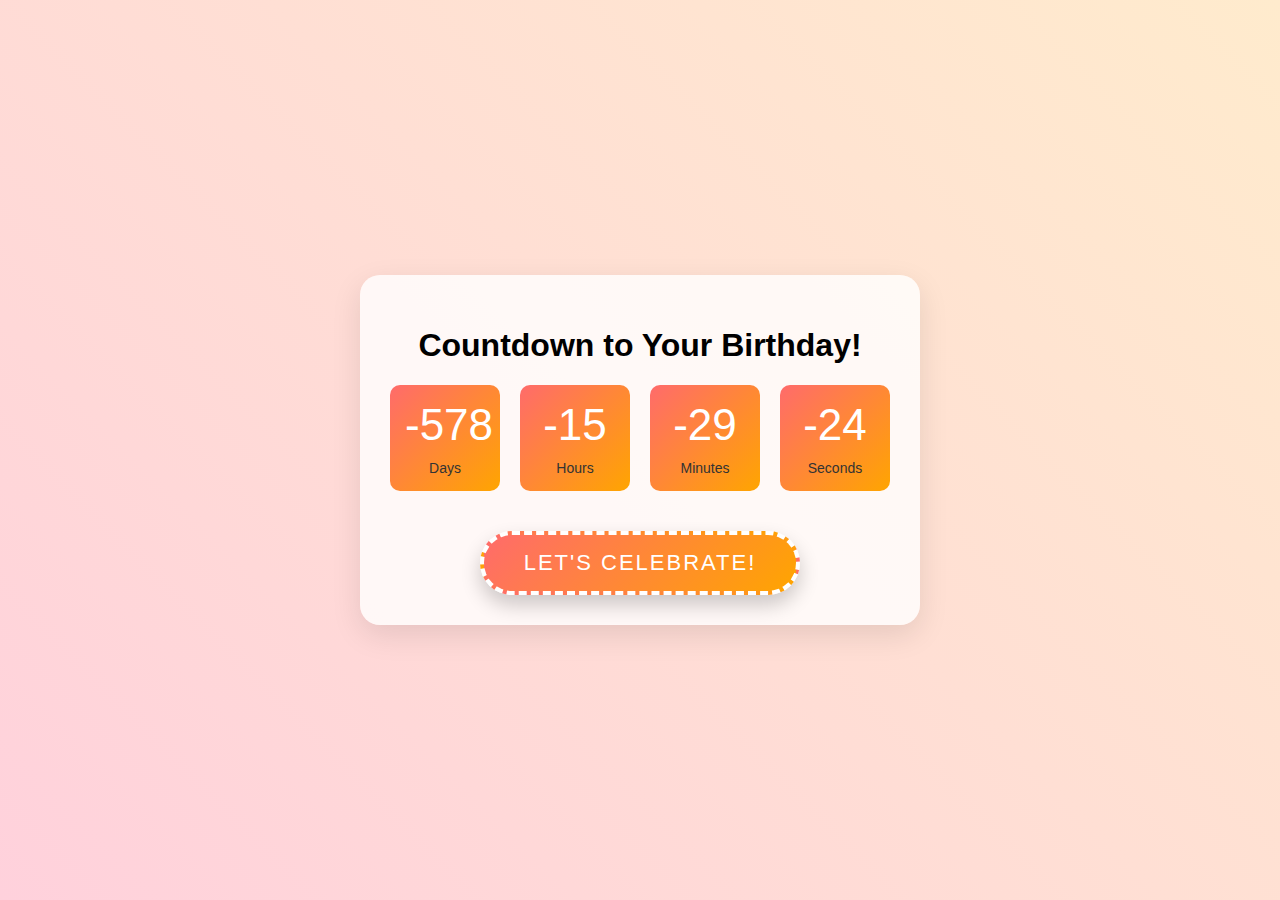
<file: index.html>
<!DOCTYPE html>
<html lang="en">
  <head>
    <meta charset="UTF-8" />
    <meta name="viewport" content="width=device-width, initial-scale=1.0" />
    <title>Happy Birthday!!! :)</title>
    <link rel="shortcut icon" type="image/png" href="img/favicon.png" />
    <style>
      body {
        display: flex;
        justify-content: center;
        align-items: center;
        height: 100vh;
        margin: 0;
        background: linear-gradient(45deg, #ffd1dc, #ffebcd);
        font-family: "Arial", sans-serif;
        text-align: center;
        overflow: hidden;
      }
      .birthday-container {
        background: rgba(255, 255, 255, 0.8);
        border-radius: 20px;
        padding: 30px;
        box-shadow: 0 10px 30px rgba(0, 0, 0, 0.1);
        width: 100%;
        max-width: 500px;
      }
      #countdown {
        display: flex;
        justify-content: center;
        gap: 20px;
        margin-bottom: 20px;
      }
      .countdown-item {
        background: linear-gradient(135deg, #ff6b6b, #ffa500);
        color: white;
        font-size: 44px;
        padding: 15px;
        border-radius: 10px;
        min-width: 80px;
      }
      .countdown-label {
        margin-top: 10px;
        font-size: 14px;
        color: #333;
      }
      .birthday-button {
        position: relative;
        padding: 15px 40px;
        font-size: 22px;
        color: white;
        background: linear-gradient(135deg, #ff6b6b, #ffa500);
        border: 4px dashed #ffffff;
        border-radius: 50px;
        cursor: pointer;
        overflow: hidden;
        transition: all 0.3s ease;
        box-shadow: 0 10px 20px rgba(0, 0, 0, 0.2);
        text-transform: uppercase;
        letter-spacing: 2px;
        margin-top: 20px;
      }
      .birthday-button:hover {
        transform: scale(1.1);
        box-shadow: 0 15px 30px rgba(0, 0, 0, 0.3);
      }
      .birthday-button:active {
        transform: scale(0.95);
      }
      .confetti {
        position: absolute;
        width: 10px;
        height: 10px;
        background-color: #fff;
        pointer-events: none;
        animation: fall 3s linear;
      }
      #transition-overlay {
        position: fixed;
        bottom: 0;
        left: 0;
        width: 0;
        height: 0;
        background-color: #ee9ca7; /* Sesuaikan warna pink agar menyerupai latar belakang */
        z-index: 1000;
        transition: all 0.8s cubic-bezier(0.77, 0, 0.175, 1);
        transform-origin: bottom left;
      }
      @keyframes fall {
        to {
          transform: translateY(100vh) rotate(360deg);
        }
      }
    </style>
  </head>
  <body>
    <div id="transition-overlay"></div>
    <div class="birthday-container">
      <h1>Countdown to Your Birthday!</h1>
      <div id="countdown">
        <div class="countdown-item">
          <div id="days">00</div>
          <div class="countdown-label">Days</div>
        </div>
        <div class="countdown-item">
          <div id="hours">00</div>
          <div class="countdown-label">Hours</div>
        </div>
        <div class="countdown-item">
          <div id="minutes">00</div>
          <div class="countdown-label">Minutes</div>
        </div>
        <div class="countdown-item">
          <div id="seconds">00</div>
          <div class="countdown-label">Seconds</div>
        </div>
      </div>
      <h2 id="birthdayMessage"></h2>
      <button class="birthday-button" onclick="navigateToIndex()">Let's Celebrate!</button>
    </div>

    <script>
      function updateCountdown() {
        const birthdayDate = new Date("December 26, 2024 00:00:00").getTime();
        const now = new Date().getTime();
        const timeLeft = birthdayDate - now;

        const days = Math.floor(timeLeft / (1000 * 60 * 60 * 24));
        const hours = Math.floor((timeLeft % (1000 * 60 * 60 * 24)) / (1000 * 60 * 60));
        const minutes = Math.floor((timeLeft % (1000 * 60 * 60)) / (1000 * 60));
        const seconds = Math.floor((timeLeft % (1000 * 60)) / 1000);

        document.getElementById("days").textContent = days.toString().padStart(2, "0");
        document.getElementById("hours").textContent = hours.toString().padStart(2, "0");
        document.getElementById("minutes").textContent = minutes.toString().padStart(2, "0");
        document.getElementById("seconds").textContent = seconds.toString().padStart(2, "0");

        const birthdayMessage = document.getElementById("birthdayMessage");
        if (timeLeft < 0) {
          clearInterval(countdownInterval);
          birthdayMessage.textContent = "Happy Birthday! 🎉🎂";
        } else {
          birthdayMessage.textContent = "";
        }
      }

      function navigateToIndex() {
        const transitionOverlay = document.getElementById("transition-overlay");
        const confettiColors = ["#FF6B6B", "#FFA500", "#FFFF00", "#FF1493", "#00BFFF"];
        const confettiCount = 50;

        // Create confetti
        for (let i = 0; i < confettiCount; i++) {
          const confetti = document.createElement("div");
          confetti.classList.add("confetti");

          const size = Math.random() * 10 + 5;
          confetti.style.width = `${size}px`;
          confetti.style.height = `${size}px`;

          confetti.style.backgroundColor = confettiColors[Math.floor(Math.random() * confettiColors.length)];

          const spread = 200;
          confetti.style.left = `${window.innerWidth / 2 - spread / 2 + Math.random() * spread}px`;
          confetti.style.top = `${window.innerHeight / 2 - spread / 2 + Math.random() * spread}px`;

          confetti.style.transform = `rotate(${Math.random() * 360}deg)`;
          confetti.style.animationDuration = `${3 + Math.random() * 2}s`;

          document.body.appendChild(confetti);

          // Remove confetti after animation
          setTimeout(() => {
            confetti.remove();
          }, 3000);
        }

        // Add pink transition overlay
        transitionOverlay.style.width = `${Math.sqrt(window.innerWidth * window.innerWidth + window.innerHeight * window.innerHeight) * 2}px`;
        transitionOverlay.style.height = `${Math.sqrt(window.innerWidth * window.innerWidth + window.innerHeight * window.innerHeight) * 2}px`;

        // Navigate to index after a short delay to show confetti
        setTimeout(() => {
          window.location.href = "open.html";
        }, 500);
      }

      // Update countdown immediately and then every second
      updateCountdown();
      const countdownInterval = setInterval(updateCountdown, 1000);
    </script>
  </body>
</html>
</file>
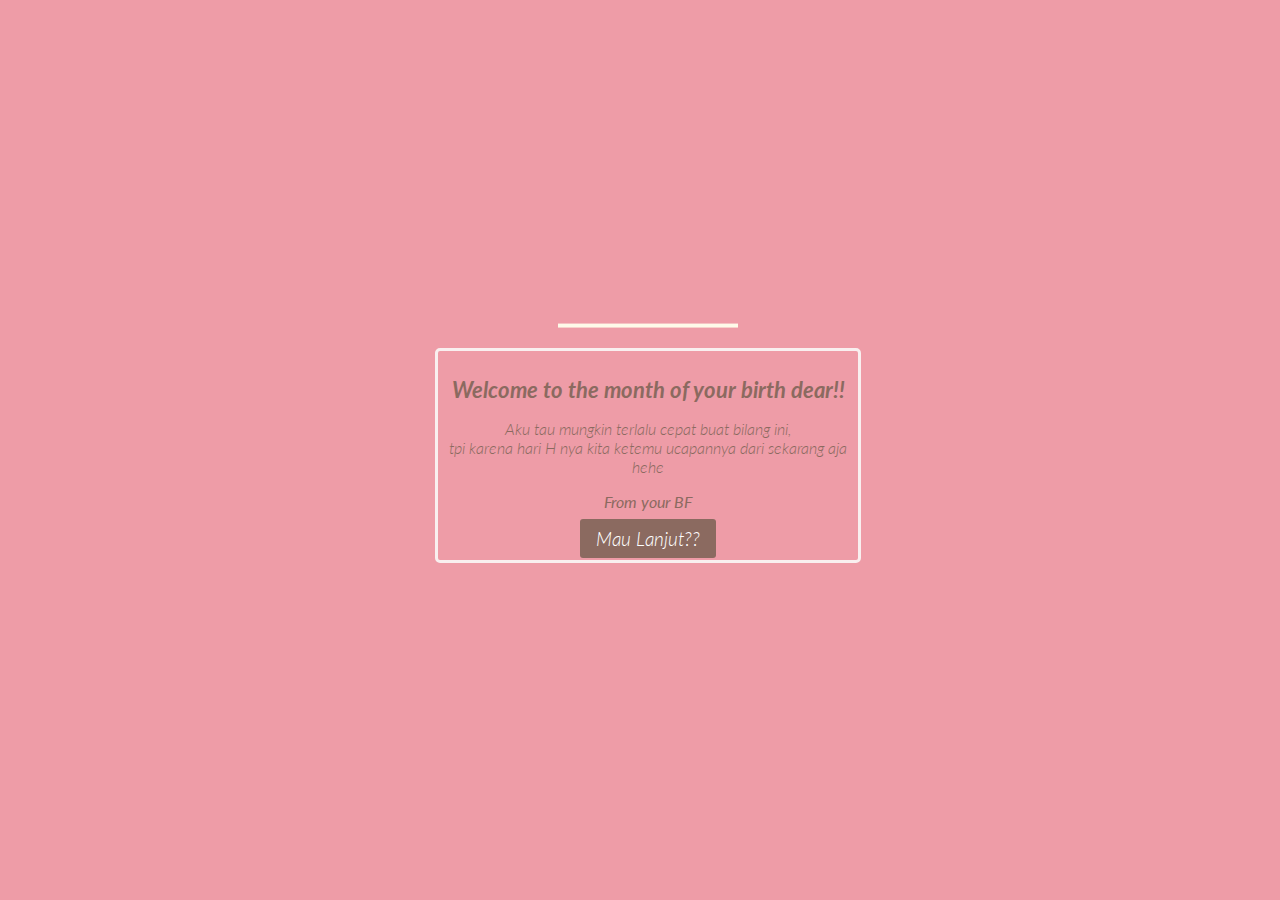
<file: open.html>
<!DOCTYPE html>
<html lang="en">
  <head>
    <meta charset="UTF-8" />
    <meta http-equiv="X-UA-Compatible" content="IE=edge" />
    <meta name="viewport" content="width=device-width, initial-scale=1.0" />
    <link rel="stylesheet" href="./style.css" />
    <title>Happy Birthday!!! :)</title>
    <link rel="shortcut icon" type="image/png" href="img/favicon.png" />
  </head>
  <body>
    <div class="velas">
      <div class="fuego"></div>
      <div class="fuego"></div>
      <div class="fuego"></div>
      <div class="fuego"></div>
      <div class="fuego"></div>
    </div>
    <svg id="cake" version="1.1" x="0px" y="0px" width="200px" height="500px" viewBox="0 0 200 500" enable-background="new 0 0 200 500" xml:space="preserve">
      <path
        fill="#a88679"
        d="M173.667-13.94c-49.298,0-102.782,0-147.334,0c-3.999,0-4-16.002,0-16.002
		c44.697,0,96.586,0,147.334,0C177.667-29.942,177.668-13.94,173.667-13.94z"
      >
        <animate
          id="bizcocho_3"
          attributeName="d"
          calcMode="spline"
          keySplines="0 0 1 1; 0 0 1 1"
          begin="relleno_2.end"
          dur="0.3s"
          fill="freeze"
          values="
                          M173.667-13.94c-49.298,0-102.782,0-147.334,0c-3.999,0-4-16.002,0-16.002
		c44.697,0,96.586,0,147.334,0C177.667-29.942,177.668-13.94,173.667-13.94z
                          ;
                          M173.667,411.567c-47.995,12.408-102.955,12.561-147.334,0
		c-3.848-1.089-0.189-16.089,3.661-15.002c44.836,12.66,90.519,12.753,139.427,0.07
		C173.293,395.631,177.541,410.566,173.667,411.567z
                          ;
                          M173.667,427.569c-49.795,0-101.101,0-147.334,0c-3.999,0-4-16.002,0-16.002
		c46.385,0,97.539,0,147.334,0C177.668,411.567,177.667,427.569,173.667,427.569z
                          "
        />
      </path>
      <path
        fill="#8b6a60"
        d="M100-178.521c1.858,0,3.364,1.506,3.364,3.363c0,0,0,33.17,0,44.227
		c0,19.144,0,57.431,0,76.574c0,10.152,0,40.607,0,40.607c0,1.858-1.506,3.364-3.364,3.364l0,0c-1.858,0-3.364-1.506-3.364-3.364c0,0,0-30.455,0-40.607c0-19.144,0-57.432,0-76.575c0-11.057,0-44.226,0-44.226C96.636-177.015,98.142-178.521,100-178.521
		L100-178.521z"
      >
        <animate
          id="relleno_2"
          attributeName="d"
          calcMode="spline"
          keySplines="0 0 1 1; 0 0 1 1; 0 0 0.58 1"
          begin="bizcocho_2.end"
          dur="0.5s"
          fill="freeze"
          values="
                          M100-178.521c1.858,0,3.364,1.506,3.364,3.363c0,0,0,33.17,0,44.227
		c0,19.144,0,57.431,0,76.574c0,10.152,0,40.607,0,40.607c0,1.858-1.506,3.364-3.364,3.364l0,0c-1.858,0-3.364-1.506-3.364-3.364c0,0,0-30.455,0-40.607c0-19.144,0-57.432,0-76.575c0-11.057,0-44.226,0-44.226C96.636-177.015,98.142-178.521,100-178.521
		L100-178.521z
                          ;
                          M100,267.257c1.858,0,3.364,1.506,3.364,3.363c0,0,0,33.17,0,44.227
		c0,19.143,0,57.43,0,76.574c0,10.151,0,40.606,0,40.606c0,1.858-1.506,3.364-3.364,3.364l0,0c-1.858,0-3.364-1.506-3.364-3.364
		c0,0,0-30.455,0-40.606c0-19.145,0-57.432,0-76.576c0-11.057,0-44.225,0-44.225C96.636,268.763,98.142,267.257,100,267.257
		L100,267.257z
                          ;
                          M93.928,405.433c-0.655,6.444-0.102,9.067,2.957,11.798c0,0,8.083,5.571,16.828,3.503
		c18.629-4.406,43.813,6.194,50.792,7.791c14.75,3.375,9.162,6.867,9.162,6.867c-2.412,2.258-58.328,0-73.667,0l0,0
		c-1.858,0-69.995,2.133-73.667,0c0,0-3.337-2.439,6.172-5.992c11.375-4.25,52.875,8.822,47.139-9.442
		c-6.333-20.167,5.226-21.514,5.226-21.514c3.435-0.915,12.78-6.663,10.923-0.546L93.928,405.433z
                          ;
                          M102.242,427.569c5.348,0,14.079,0,17.462,0c0,0,17.026,0,27.504,0
		c19.143,0,20.39-3.797,26.459,0c3,1.877,0,7.823,0,7.823c-2.412,2.258-58.328,0-73.667,0l0,0c-1.858,0-67.187,0-73.667,0
		c0,0-4.125-4.983,0-7.823c5.201-3.58,16.085,0,23.725,0c8.841,0,20.762,0,20.762,0c3.686,0,8.597,0,19.511,0H102.242z
                          "
        />
      </path>
      <path
        fill="#a88679"
        d="M173.667-15.929c-46.512,0-105.486,0-147.334,0c-3.999,0-4-16.002,0-16.002
		c43.566,0,97.96,0,147.334,0C177.667-31.931,177.666-15.929,173.667-15.929z"
      >
        <animate
          id="bizcocho_2"
          attributeName="d"
          calcMode="spline"
          keySplines="0 0 1 1; 0 0 1 1; 0.25 0 0.58 1"
          begin="relleno_1.end"
          dur="0.5s"
          fill="freeze"
          values="
                          M173.667-15.929c-46.512,0-105.486,0-147.334,0c-3.999,0-4-16.002,0-16.002
		c43.566,0,97.96,0,147.334,0C177.667-31.931,177.666-15.929,173.667-15.929z
                          ;
                          M173.434,445.393c-47.269,8.001-105.245,8.001-147.334,0c-3.929-0.747-0.692-16.543,3.243-15.824
		c43.828,8.001,92.165,8.001,140.739,0C174.029,428.918,177.377,444.726,173.434,445.393z
                          ;
                          M173.667,449.514c-47.576-5.454-102.799-5.744-147.333,0c-3.966,0.512-3.938-15.297,0-16.002
		c43.683-7.823,97.646-8.026,147.333,0C177.616,434.15,177.642,449.969,173.667,449.514z
                          ;
                          M173.667,451.394c-49.298,0-102.782,0-147.334,0c-3.999,0-4-16.002,0-16.002
		c44.697,0,96.586,0,147.334,0C177.667,435.392,177.668,451.394,173.667,451.394z
                          "
        />
      </path>
      <path
        fill="#8b6a60"
        d="M101.368-73.685c0,12.164,0,15.18,0,28.519c0,22.702,0-13.661,0,8.304c0,14.48,0,18.233,0,30.512
		c0,1.753-2.958,1.847-2.958,0c0-12.68,0-16.277,0-30.401c0-21.983,0,11.66,0-8.305c0-13.027,0-15.992,0-28.628
		C98.411-75.883,101.368-75.592,101.368-73.685z"
      >
        <animate
          id="relleno_1"
          attributeName="d"
          calcMode="spline"
          keySplines="0 0 1 1; 0 0 1 1; 0 0 0.6 1"
          begin="bizcocho_1.end"
          dur="0.5s"
          fill="freeze"
          values="
                          M101.368-73.685c0,12.164,0,15.18,0,28.519c0,22.702,0-13.661,0,8.304c0,14.48,0,18.233,0,30.512
		c0,1.753-2.958,1.847-2.958,0c0-12.68,0-16.277,0-30.401c0-21.983,0,11.66,0-8.305c0-13.027,0-15.992,0-28.628
		C98.411-75.883,101.368-75.592,101.368-73.685z
                          ;
                          M101.368,350.885c0,12.164,0,65.18,0,78.518c0,22.703,0-33.66,0-11.695c0,14.48,0,28.232,0,40.512
		c0,1.753-2.958,1.847-2.958,0c0-12.68,0-26.277,0-40.402c0-21.982,0,31.66,0,11.695c0-13.027,0-65.992,0-78.627
		C98.411,348.686,101.368,348.977,101.368,350.885z
                          ;
                          M128.38,447.567c37.626,6.312,39.303,13.658,26.833,12.833c-22.653-1.499-13.636-0.831-23.302-0.831
		c-14.48,0-17.884,0-30.163,0c-2.087,0-2.068,0-3.915,0c-13.333,0-8.963,0-23.088,0c-11.668,0-14.062,5.995-27.532,1.164
		c-12.629-4.529,38.667-3.167,46.833-17.333C100.077,432.94,105.546,443.736,128.38,447.567z
                          ;
                          M173.667,451.394c2.875,0,2.997,9.257,0,9.131c-22.662-0.956-32.09-0.956-41.756-0.956
		c-14.48,0-17.884,0-30.163,0c-2.087,0-2.068,0-3.915,0c-13.333,0-8.963,0-23.088,0c-11.668,0-34.99-0.294-48.412,1.831
		c-4.109,0.65-3.01-10.006,0-10.006C37.129,451.394,149.379,451.394,173.667,451.394z
                          "
        />
      </path>
      <path
        fill="#a88679"
        d="M173.667,21.571c-33.174,0-111.467,0-147.334,0c-4,0-4-16.002,0-16.002c39.836,0,105.982,0,147.334,0
		C177.668,5.569,177.667,21.571,173.667,21.571z"
      >
        <animate
          id="bizcocho_1"
          attributeName="d"
          calcMode="spline"
          keySplines="0 0 1 1; 0 0 1 1; 0 0 1 1; 0.25 0 1 1; 0 0 1 1; 0.25 0 0.6 1"
          begin="2s"
          dur="0.8s"
          fill="freeze"
          values="
                          M173.667,21.571c-33.174,0-111.467,0-147.334,0c-4,0-4-16.002,0-16.002c39.836,0,105.982,0,147.334,0
		C177.668,5.569,177.667,21.571,173.667,21.571z
                          ;
                          M173.667,459.569c-33.197,16.002-110.782,16.002-147.334,0c-3.664-1.604,1.614-15.617,5.337-14.153
		c40.702,16.002,94.289,16.104,136.505,0.103C171.917,444.1,177.271,457.832,173.667,459.569z
                          ;
                          M171.817,475.571c-39.361-3.001-105.438-2.571-143.556,0c-3.991,0.27-7.377-14.736-3.387-15.014
		c41.553-2.888,104.421-3.121,150.51-0.233C179.378,460.574,175.806,475.875,171.817,475.571z
                          ;
                          M171.817,459.564c-38.8-12.188-104.504-13.762-143.556,0c-3.772,1.329-7.961-12.604-4.178-13.905
		c40.864-14.064,105.114-15.52,151.918-0.973C179.822,445.874,175.634,460.762,171.817,459.564z
                          ;
                          M173.667,475.571c-46.376-5.005-105.924-4.003-147.334,0c-3.981,0.385-3.479-15.421,0.479-16.002
		c43.087-6.327,97.705-7.083,146.855,0.438C177.621,460.613,177.644,476,173.667,475.571z
                          ;
                          M173.667,474.117c-46.376,1.866-105.638,2.01-147.334,0c-3.995-0.192-3.52-16.144,0.479-16.002
		c43.794,1.55,96.341,1.541,145.723,0C176.532,457.99,177.663,473.956,173.667,474.117z
                          ;
                          M173.667,475.571c-46.512,0-105.486,0-147.334,0c-3.999,0-4-16.002,0-16.002c43.566,0,97.96,0,147.334,0
		C177.667,459.569,177.666,475.571,173.667,475.571z
                          "
        />
      </path>
      <path
        fill="#fefae9"
        d="M104.812,113.216c0,3.119-2.164,5.67-4.812,5.67c-2.646,0-4.812-2.551-4.812-5.67c0-5.594,0-16.782,0-22.375
	c0-5.143,0-15.427,0-20.568c0-7.333,0-21.998,0-29.33c0-5.523,0-16.569,0-22.092c0-3.295,0-9.885,0-13.181
	C95.188,2.551,97.353,0,100,0c2.648,0,4.812,2.551,4.812,5.669c0,3.248,0,9.743,0,12.991c0,5.428,0,16.284,0,21.711
	c0,7.618,0,22.854,0,30.472c0,4.952,0,14.854,0,19.807C104.812,96.292,104.812,107.576,104.812,113.216z"
      >
        <animate
          id="crema"
          attributeName="d"
          calcMode="spline"
          keySplines="0 0 1 1; 0 0 1 1; 0 0 1 1; 0.25 0 1 1; 0 0 1 1; 0 0 0.58 1"
          begin="bizcocho_3.end"
          dur="2s"
          fill="freeze"
          values="
                          M104.812,113.216c0,3.119-2.164,5.67-4.812,5.67c-2.646,0-4.812-2.551-4.812-5.67c0-5.594,0-16.782,0-22.375
	c0-5.143,0-15.427,0-20.568c0-7.333,0-21.998,0-29.33c0-5.523,0-16.569,0-22.092c0-3.295,0-9.885,0-13.181
	C95.188,2.551,97.353,0,100,0c2.648,0,4.812,2.551,4.812,5.669c0,3.248,0,9.743,0,12.991c0,5.428,0,16.284,0,21.711
	c0,7.618,0,22.854,0,30.472c0,4.952,0,14.854,0,19.807C104.812,96.292,104.812,107.576,104.812,113.216z
                          ;
                          M104.812,405.897c0,3.119-2.164,5.67-4.812,5.67c-2.646,0-4.812-2.551-4.812-5.67c0-5.594,0-16.782,0-22.376
	c0-5.143,0-15.426,0-20.568c0-7.332,0-21.997,0-29.33c0-5.522,0-16.568,0-22.092c0-3.295,0-9.885,0-13.181
	c0-3.118,2.165-5.669,4.812-5.669c2.648,0,4.812,2.551,4.812,5.669c0,3.247,0,9.743,0,12.991c0,5.428,0,16.283,0,21.711
	c0,7.618,0,22.854,0,30.473c0,4.951,0,14.854,0,19.807C104.812,388.972,104.812,400.256,104.812,405.897z
                          ;
                          M111.873,411.567c-3.119,0-9.226,0-11.874,0c-2.646,0-7.748,0-10.867,0c-7.086,0-12.698,0-18.292,0
	c-6.592,0-12.871,7.371-19.166,3.008c-10.043-6.961-7.776-10.169,2.991-17.745c12.61-8.873,27.713,1.994,25.919-7.531
	c-2.589-13.742,11.008-14.513,11.365-17.789c0.441-4.051,4.235-11.107,8.051-8.175c3.113,2.393,1.007,8.008,0,13.159
	c-1.871,9.569,8.058,2.113,9.494,14.155c2.592,21.732,21.184-0.675,29.309,7.976c5.216,5.553,18.413,5.552,15.426,12.942
	c-3.131,7.745-15.825-4.369-23.8,2.903C126.261,418.271,118.301,411.567,111.873,411.567z
                          ;
                          M111.873,411.567c-3.119,0-9.226,0-11.874,0c-2.646,0-9.734,4.069-12.853,4.069
	c-7.086,0-10.712-4.069-16.306-4.069c-6.592,0-12.12,6.013-19.166,3.008c-7.053-3.008-7.458,2.026-18.659,1.165
	c-6.832-0.525-7.522-3.034-7.533-6.265c-0.037-10.336,22.073-2.452,36.613-2.628c10.234-0.124,19.856-1.439,37.905-2.102
	c16.642-0.61,32.699,1.552,46.009,1.927c12.438,0.351,29.663-8.99,31.532,3.315c0.773,5.093-5.605,3.342-11.211,9.579
	c-5.093,5.667-7.59-4.605-12.965-3.832c-8.269,1.189-14.962-8.537-22.937-1.265C126.261,418.271,118.301,411.567,111.873,411.567z
                          ;
                          M110.946,413.652c-2.904-1.137-8.405-2.748-12.446-0.97c-6.099,2.685-7.273,10.358-13.253,8.242
	c-7.843-2.775-8.953-5.008-14.546-5.01c-24.653-0.011-4.849,26.507-18.264,26.507c-12.377,0,5.791-33.537-19.422-26.682
	c-7.703,2.095-9.806-0.942-9.817-4.173c-0.037-10.336,24.357-4.544,38.897-4.72c10.234-0.124,19.856-1.439,37.905-2.102
	c16.642-0.61,32.699,1.552,46.009,1.927c12.438,0.351,28.973-8.865,31.532,3.315c1.449,6.896,0.318,15.624-3.874,15.624
	c-7.619,0-1.788-15.192-19.243-7.111c-7.581,3.51-15.963-9.738-26.669,1.066C120.644,426.744,118.381,416.561,110.946,413.652z
                          ;
                          M111.547,413.9c-2.969-0.956-8.775-0.949-13.167-0.5c-14.667,1.5-8.325,16.508-14.667,16.666
	c-6.667,0.166-0.167-13.5-13.013-14.151c-30.471-1.545-5.572,46.651-18.987,46.651c-12.377,0,10.333-50.166-18.667-44.5
	c-7.835,1.531-9.537-1.417-9.548-4.647c-0.037-10.336,23.675-5.177,38.215-5.353c10.234-0.124,20.618-1.671,38.667-2.333
	c16.642-0.61,32.023,1.458,45.333,1.833c12.438,0.351,33.819-8.431,33.199,4.001c-0.532,10.666,0.414,26.166-5.245,25.833
	c-7.606-0.447-2.954-31.5-19.243-18.899c-7.985,6.177-17.658-5.969-27.377,5.732C118.88,434.066,121.38,417.067,111.547,413.9z
                          ;
                          M111.547,415.233c-6.667-0.834-9.667,4.667-13.833,3.333c-19.649-6.291-8.158,22.176-14.5,22.334
	c-6.667,0.166,2.833-18-13.333-22.167c-29.544-7.615-9.667,43.833-20.167,43.833c-10.333,0,8.004-55.006-16.833-39
	c-7.5,4.833-9.508-3.78-9.299-7.004c0.799-12.329,23.592-7.153,38.132-7.329c10.234-0.124,20.238-1.505,38.287-2.167
	c16.642-0.61,32.903,1.125,46.213,1.5c12.438,0.351,35.058-5.579,31.863,6.451c-5.532,20.833,1.25,28.216-4.409,27.883
	c-7.606-0.447-6.058-37.895-20.62-23.333c-10.167,10.166-15.972-0.747-25,12C119.547,443.568,121.798,416.515,111.547,415.233z
                          "
        />
      </path>
      <rect x="10" y="475.571" fill="#fefae9" width="180" height="4" />
    </svg>
    <div class="text-box">
      <div class="text">
        <h1>Welcome to the month of your birth dear!!</h1>
        <p>
          Aku tau mungkin terlalu cepat buat bilang ini,<br />
          tpi karena hari H nya kita ketemu ucapannya dari sekarang aja hehe
        </p>
        <p><b>From your BF</b></p>
        <a href="card.html" class="link">Mau Lanjut??</a>
      </div>
    </div>
  </body>
</html>
</file>
<file: style.css>
@import url(https://fonts.googleapis.com/css?family=Lato:300italic);

html,
body {
  width: 100%;
  height: 100%;
}

body {
  background: #ee9ca7;
}

#cake {
  display: block;
  position: relative;
  margin: -10em auto 0 auto;
}

/* ============================================== Candle
*/

.velas {
  background: #ffffff;
  border-radius: 10px;
  position: absolute;
  top: 228px;
  left: 50%;
  margin-left: -2.4px;
  margin-top: -8.33333333px;
  width: 5px;
  height: 35px;
  transform: translateY(-300px);
  backface-visibility: hidden;
  animation: in 500ms 6s ease-out forwards;
}
.velas:after,
.velas:before {
  background: rgba(255, 0, 0, 0.4);
  content: "";
  position: absolute;
  width: 100%;
  height: 2.22222222px;
}
.velas:after {
  top: 25%;
  left: 0;
}
.velas:before {
  top: 45%;
  left: 0;
}

/* ============================================== Fire
*/

.fuego {
  border-radius: 100%;
  position: absolute;
  top: -20px;
  left: 50%;
  margin-left: -2.6px;
  width: 6.66666667px;
  height: 18px;
}
.fuego:nth-child(1) {
  animation: fuego 2s 6.5s infinite;
}
.fuego:nth-child(2) {
  animation: fuego 1.5s 6.5s infinite;
}
.fuego:nth-child(3) {
  animation: fuego 1s 6.5s infinite;
}
.fuego:nth-child(4) {
  animation: fuego 0.5s 6.5s infinite;
}
.fuego:nth-child(5) {
  animation: fuego 0.2s 6.5s infinite;
}

/* ============================================== Animation Fire
*/

@keyframes fuego {
  0%,
  100% {
    background: rgba(254, 248, 97, 0.5);
    box-shadow: 0 0 40px 10px rgba(248, 233, 209, 0.2);
    transform: translateY(0) scale(1);
  }
  50% {
    background: rgba(255, 50, 0, 0.1);
    box-shadow: 0 0 40px 20px rgba(248, 233, 209, 0.2);
    transform: translateY(-20px) scale(0);
  }
}

@keyframes in {
  to {
    transform: translateY(0);
  }
}

.text-box {
  border: 3px solid #f9efef;
  border-radius: 5px;
  margin: 0 auto;
  padding: 10px;
  position: relative;
  width: 400px;
}

.text {
  color: #8b6a60;
  font-family: "Lato", sans-serif;
  font-weight: 300;
  font-style: italic;
  text-align: center;
  h1 {
    font-size: 1.4em;
  }
  a {
    background-color: #8b6a60;
    border-radius: 3px;
    bottom: -50px;
    color: #fff;
    padding: 0.5rem 1rem;
    text-decoration: none;
    font-family: "Lato", sans-serif;
    font-size: larger;
  }
}

.countdown-container {
  font-family: "Lato", sans-serif;
  display: auto;
  justify-content: center;
  margin-left: 35vh;
  margin-top: 0%;
  align-items: center;
  height: 5vh;
  width: 110vh;
  margin: 2;
  text-align: center;
  padding: 0px;
  border-radius: 5px;
}

#countdown {
  font-size: 2rem;
  margin-top: 5px;
  color: #8b6a60;
}

#countdown span {
  display: inline-block;
  min-width: 70px;
  color: #8b6a60;
}
.end {
  display: flex;
  margin-left: 78vh;
  font-family: "Lato", sans-serif;
  margin-top: 0px;
  color: #8b6a60;
}
</file>
